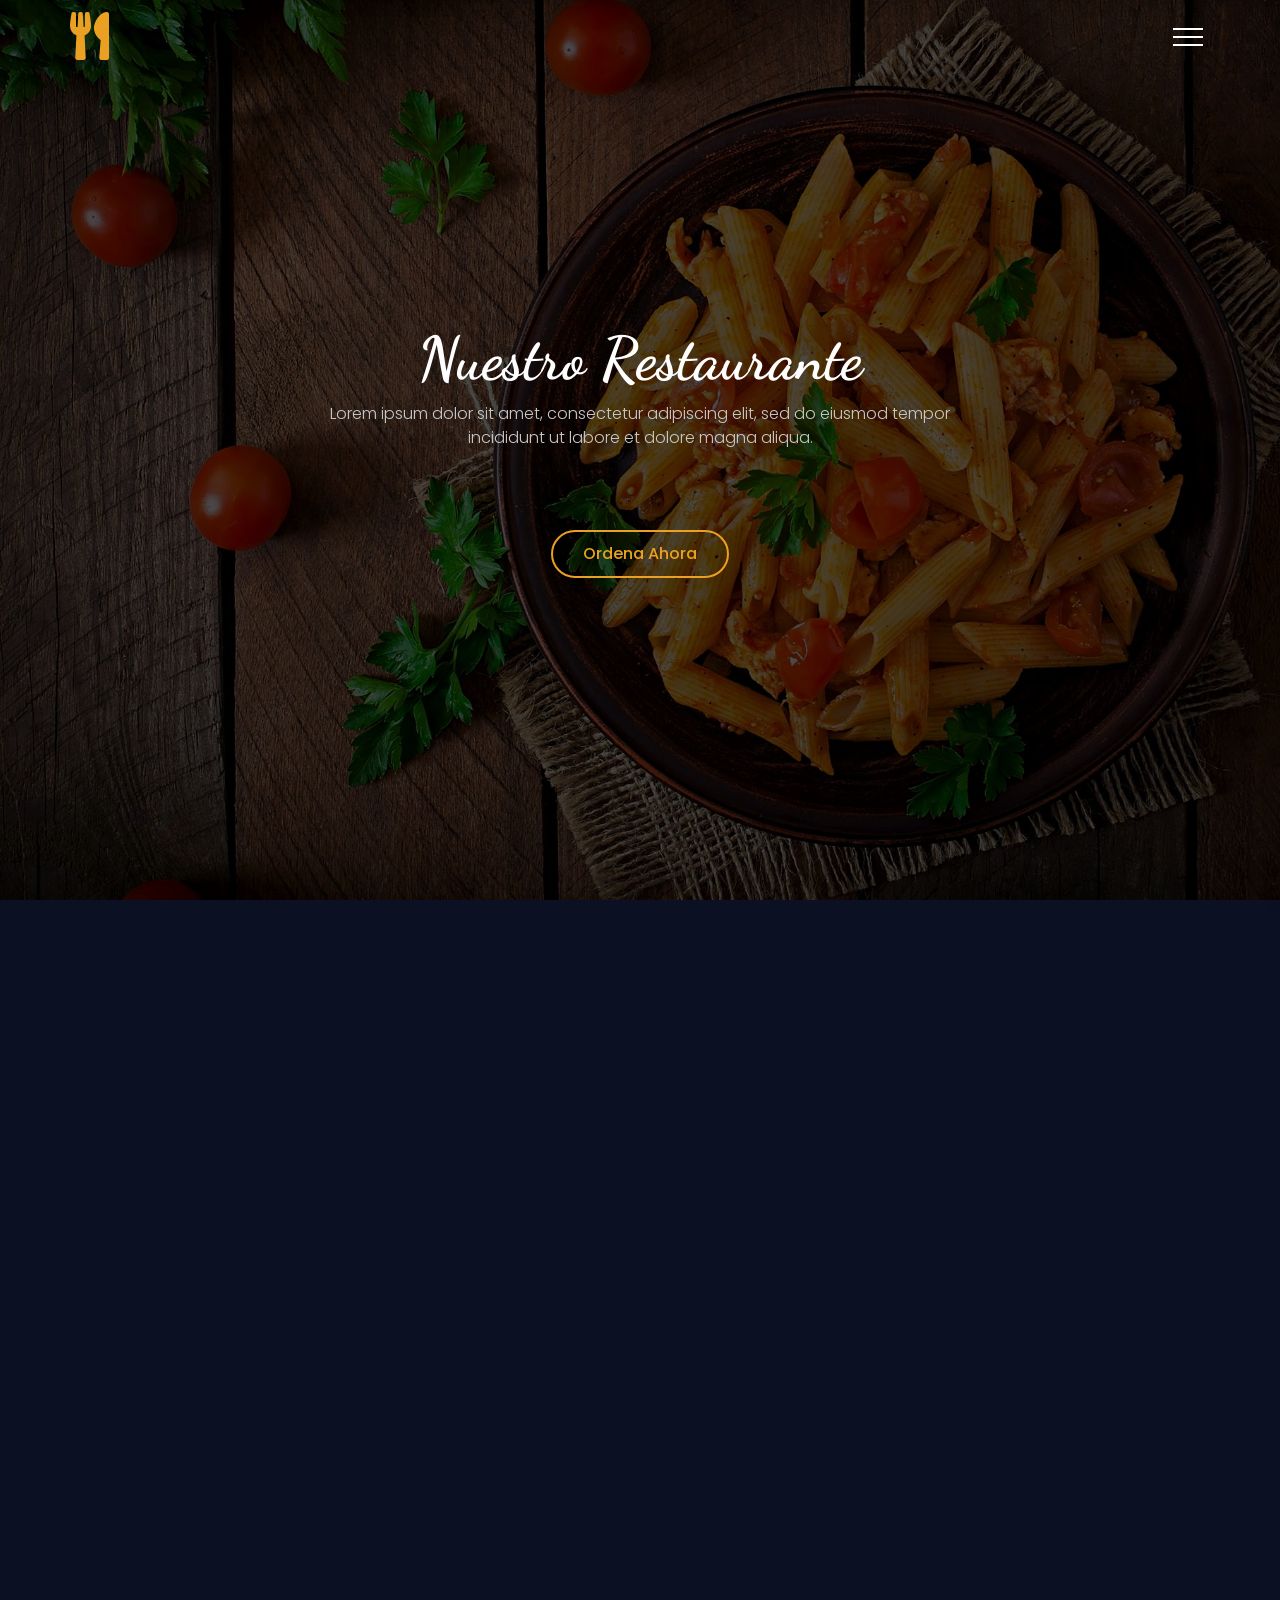
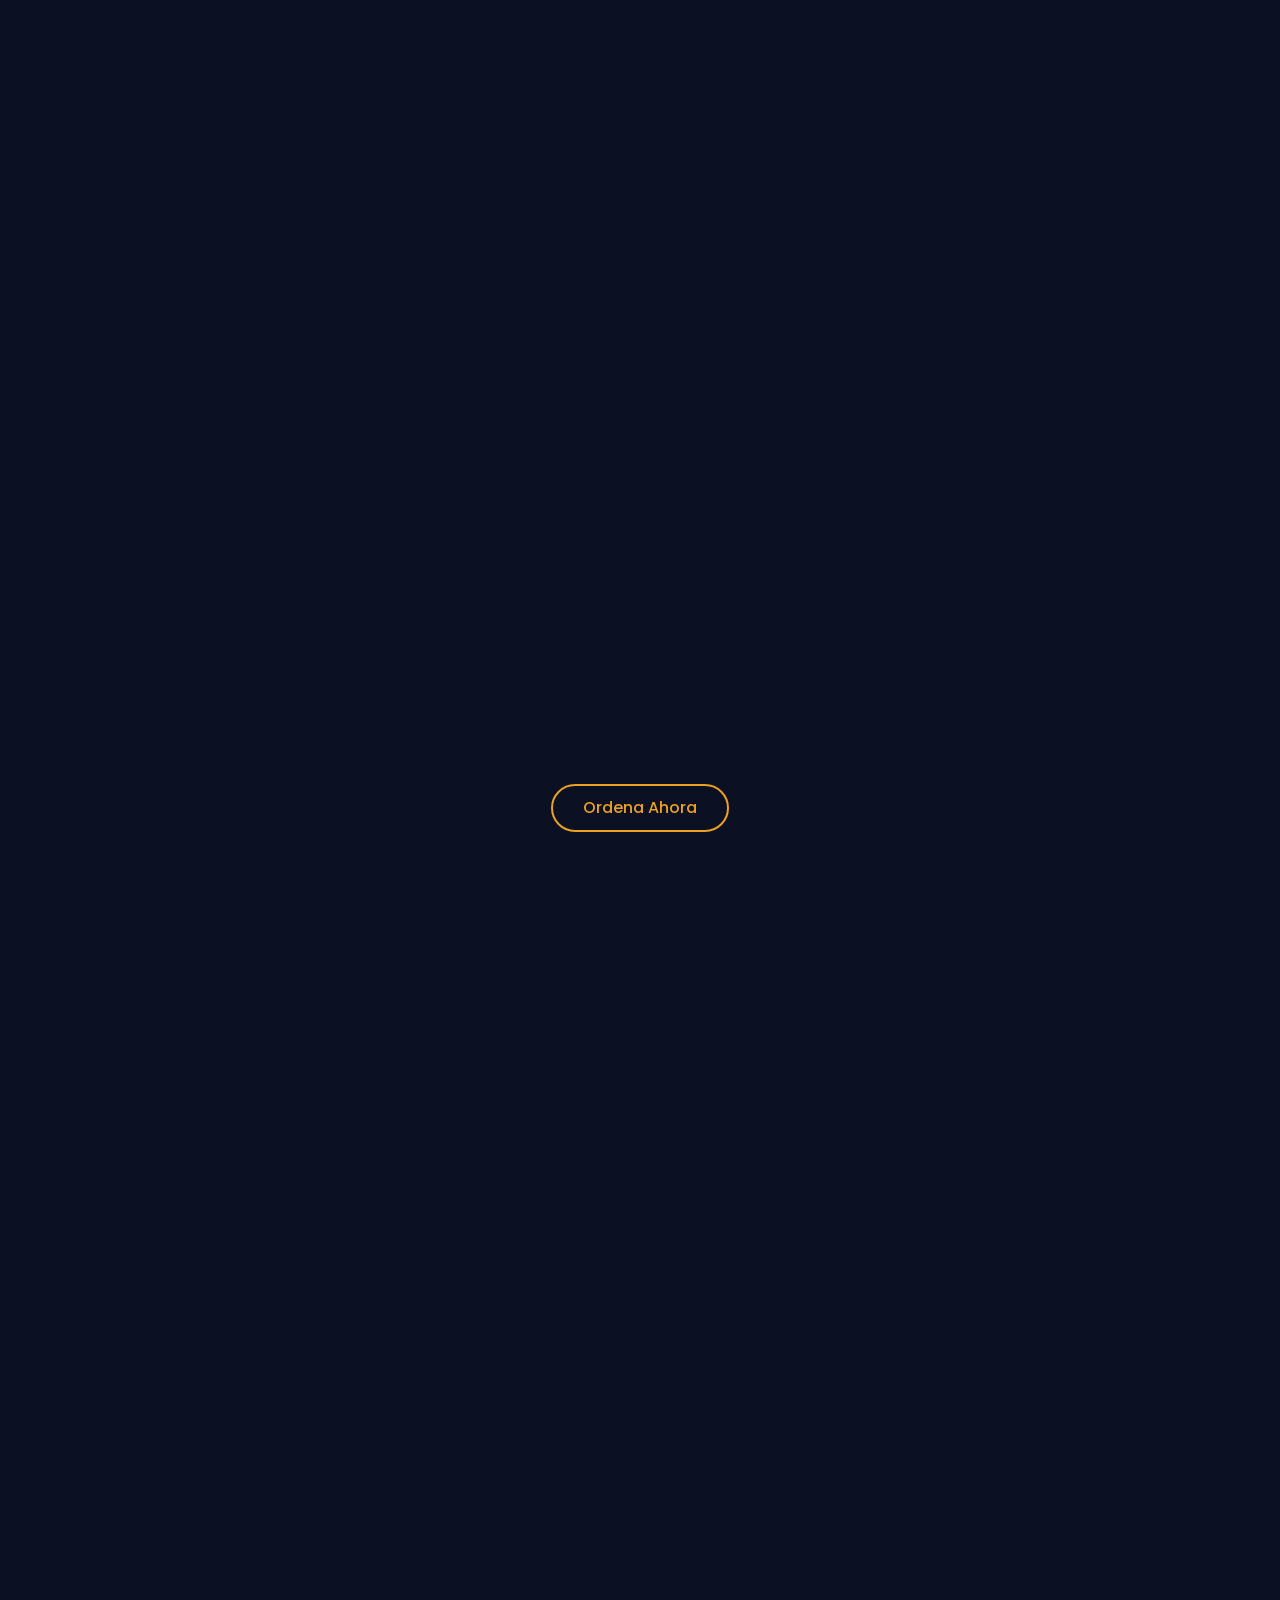
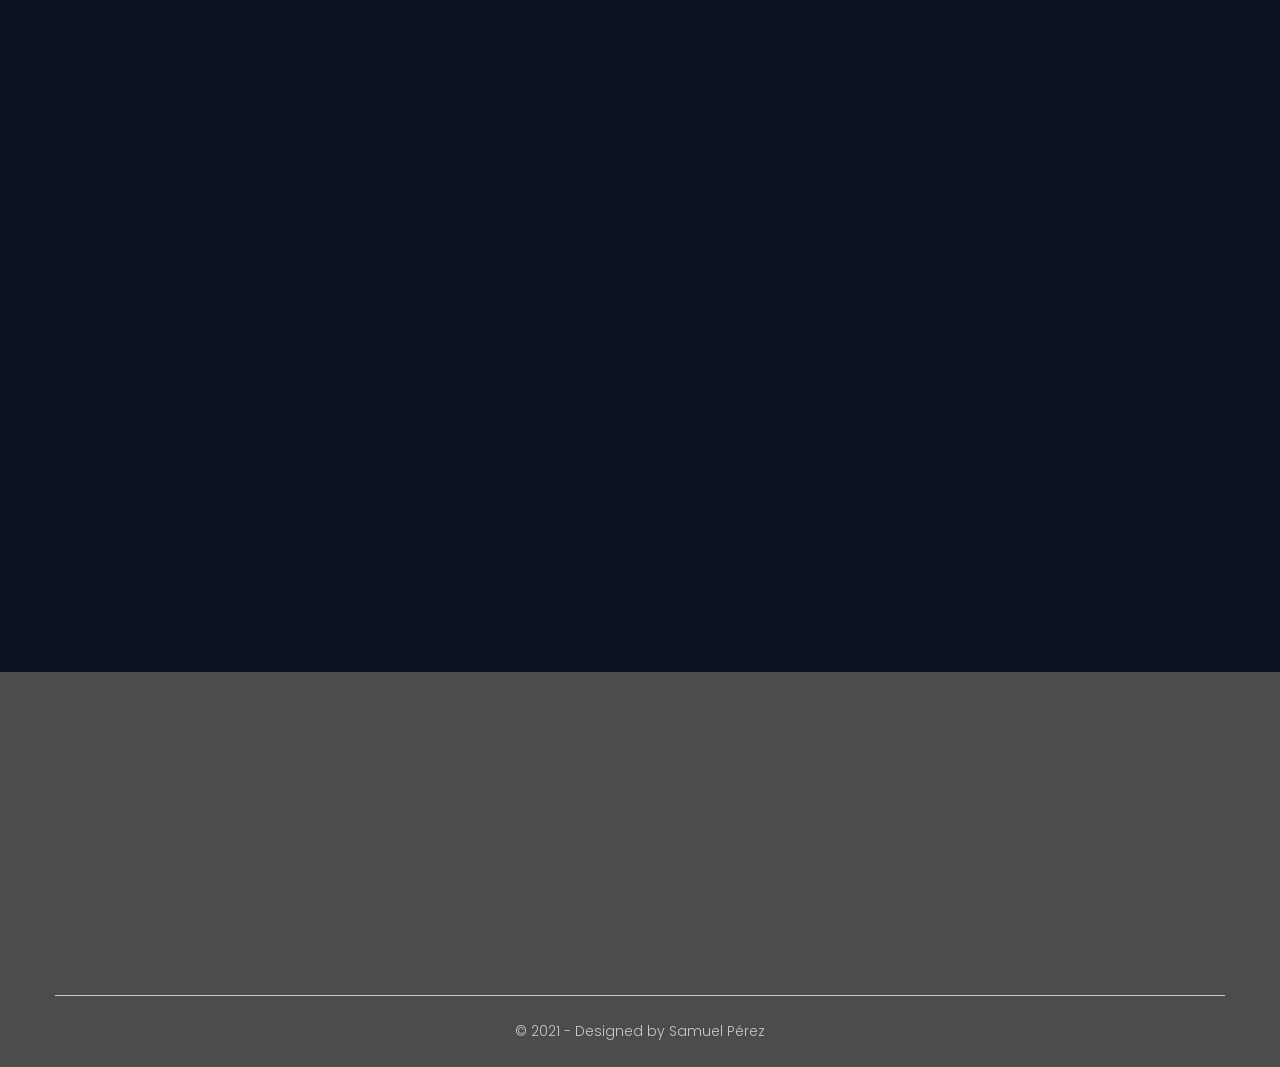
<file: src/main/resources/static/index.html>
<!DOCTYPE html>
<html lang="en">
<head>
  <title>Nuestro Restaurante</title>
  <meta charset="utf-8">
  <meta name="viewport" content="width=device-width, initial-scale=1">
  <link rel="stylesheet" href="css/font-awesome.css">
  <link rel="stylesheet" href="css/aos.css">
  <link rel="stylesheet" href="css/style.css">
</head>
<body>

    <!-- page loader start -->
    <div class="page-loader"></div>
    <!-- page loader end -->
  
    <!-- header start -->
    <header class="header">
      <div class="container">
        <div class="row justify-content-between align-items-center">
          <div class="logo">
            <a href="#"><i class="fas fa-utensils fa-3x"></i></a>
          </div>
          <button type="button" class="nav-toggler">
            <span></span>
          </button>
          <nav class="nav">
            <ul>
              <li class="nav-item"><a href="#home">Inicio</a></li>
              <li class="nav-item"><a href="#about">Nosotros</a></li>
              <li class="nav-item"><a href="#our-menu">Menú</a></li>
              <li class="nav-item"><a href="#testimonials">Testimonios</a></li>
              <li class="nav-item"><a href="#team">Equipo</a></li>
              <li class="nav-item"><a href="#footer">Contacto</a></li>
              <li class="nav-item"><a href="./login.html" class="nav-btn">Ordena Ahora</a></li>
            </ul>
          </nav>
        </div>
      </div>
    </header>
    <!-- header end -->

    <!-- home section start -->
    <section class="home-section" id="home">
      <div class="home-bg"></div>
      <div class="container">
        <div class="row min-vh-100 align-items-center">
          <div class="home-text" data-aos="fade-up" data-aos-duration="1000">
            <h1>Nuestro Restaurante</h1>
            <p>Lorem ipsum dolor sit amet, consectetur adipiscing elit, sed do eiusmod tempor incididunt ut labore et dolore magna aliqua.</p>
            <a href="./login.html" class="btn btn-default">Ordena ahora</a>
          </div>
        </div>
      </div>
    </section>
    <!-- home section end -->

    <!-- about section start -->
    <section class="about-section sec-padding" id="about">
      <div class="container">
        <div class="row">
          <div class="section-title">
            <h2 data-title="our story" data-aos="fade-up">Nosotros</h2>
          </div>
        </div>
        <div class="row">
          <div class="about-text" data-aos="fade-right">
            <h3>¡Bienvenido a nuestro restaurante!</h3>
            <p>Lorem ipsum dolor sit amet, consectetur adipiscing elit, sed do eiusmod tempor incididunt ut labore et dolore magna aliqua.Lorem ipsum dolor sit amet, consectetur adipiscing elit, sed do eiusmod tempor incididunt ut labore et dolore magna aliqua.</p>
            <p>Lorem ipsum dolor sit amet, consectetur adipiscing elit, sed do eiusmod tempor incididunt ut labore et dolore magna aliqua.Lorem ipsum dolor sit amet, consectetur adipiscing elit, sed do eiusmod tempor incididunt ut labore et dolore magna aliqua.</p>
            <a href="#our-menu" class="btn btn-default">Revisa nuestro menú</a>
          </div>
          <div class="about-img" data-aos="fade-left">
            <div class="img-box">
              <h3>99 años de experiencia</h3>
              <img src="img/about-img.jpg" alt="about img">
            </div>
          </div>
        </div>
      </div>
    </section>
    <!-- about section end -->

    <!-- menu section start -->
    <section class="menu-section sec-padding" id="our-menu">
      <div class="container">
        <div class="row">
          <div class="section-title">
            <h2 data-title="Our menu" data-aos="fade-up">Nuestro menú</h2>
          </div>
        </div>
        <div class="row">
          <div class="menu-tabs" data-aos="fade-up">
            <button type="button" class="menu-tab-item active" data-target="#lunch">Comida</button>
            <button type="button" class="menu-tab-item" data-target="#dinner">Cena</button>
            <button type="button" class="menu-tab-item" data-target="#drinks">Bebidas</button>
            <button type="button" class="menu-tab-item" data-target="#desserts">Postres</button>
          </div>
        </div>
        <div class="row menu-tab-content active" id="lunch">
          <div class="menu-item" data-aos="fade-up-right">
            <div class="menu-item-title">
              <img src="img/menu/1.jpg" alt="menu item thumbnail">
              <h3>item</h3>
            </div>
            <div class="menu-item-price">
              $40.00
            </div>
          </div>
          <div class="menu-item" data-aos="fade-up-left">
            <div class="menu-item-title">
              <img src="img/menu/2.jpg" alt="menu item thumbnail">
              <h3>item</h3>
            </div>
            <div class="menu-item-price">
              $40.00
            </div>
          </div>
          <div class="menu-item" data-aos="fade-up-right">
            <div class="menu-item-title">
              <img src="img/menu/3.jpg" alt="menu item thumbnail">
              <h3>item</h3>
            </div>
            <div class="menu-item-price">
              $40.00
            </div>
          </div>
          <div class="menu-item" data-aos="fade-up-left">
            <div class="menu-item-title">
              <img src="img/menu/4.jpg" alt="menu item thumbnail">
              <h3>item</h3>
            </div>
            <div class="menu-item-price">
              $40.00
            </div>
          </div>
          <div class="menu-item" data-aos="fade-up-right">
            <div class="menu-item-title">
              <img src="img/menu/5.jpg" alt="menu item thumbnail">
              <h3>item</h3>
            </div>
            <div class="menu-item-price">
              $40.00
            </div>
          </div>
          <div class="menu-item" data-aos="fade-up-left">
            <div class="menu-item-title">
              <img src="img/menu/6.jpg" alt="menu item thumbnail">
              <h3>item</h3>
            </div>
            <div class="menu-item-price">
              $40.00
            </div>
          </div>
          <div class="menu-item" data-aos="fade-up-right">
            <div class="menu-item-title">
              <img src="img/menu/7.jpg" alt="menu item thumbnail">
              <h3>item</h3>
            </div>
            <div class="menu-item-price">
              $40.00
            </div>
          </div>
          <div class="menu-item" data-aos="fade-up-left">
            <div class="menu-item-title">
              <img src="img/menu/8.jpg" alt="menu item thumbnail">
              <h3>item</h3>
            </div>
            <div class="menu-item-price">
              $40.00
            </div>
          </div>
        </div>
        <div class="row menu-tab-content" id="dinner">
          <div class="menu-item" data-aos="fade-up-right">
            <div class="menu-item-title">
              <img src="img/menu/1.jpg" alt="menu item thumbnail">
              <h3>item</h3>
            </div>
            <div class="menu-item-price">
              $30.00
            </div>
          </div>
          <div class="menu-item" data-aos="fade-up-left">
            <div class="menu-item-title">
              <img src="img/menu/2.jpg" alt="menu item thumbnail">
              <h3>item</h3>
            </div>
            <div class="menu-item-price">
              $30.00
            </div>
          </div>
          <div class="menu-item" data-aos="fade-up-right">
            <div class="menu-item-title">
              <img src="img/menu/3.jpg" alt="menu item thumbnail">
              <h3>item</h3>
            </div>
            <div class="menu-item-price">
              $30.00
            </div>
          </div>
          <div class="menu-item" data-aos="fade-up-left">
            <div class="menu-item-title">
              <img src="img/menu/4.jpg" alt="menu item thumbnail">
              <h3>item</h3>
            </div>
            <div class="menu-item-price">
              $30.00
            </div>
          </div>
        </div>
        <div class="row menu-tab-content" id="drinks">
          <div class="menu-item" data-aos="fade-up-right">
            <div class="menu-item-title">
              <img src="img/menu/1.jpg" alt="menu item thumbnail">
              <h3>item</h3>
            </div>
            <div class="menu-item-price">
              $20.00
            </div>
          </div>
          <div class="menu-item" data-aos="fade-up-left">
            <div class="menu-item-title">
              <img src="img/menu/2.jpg" alt="menu item thumbnail">
              <h3>item</h3>
            </div>
            <div class="menu-item-price">
              $20.00
            </div>
          </div>
        </div>
        <div class="row menu-tab-content" id="desserts">
          <div class="menu-item" data-aos="fade-up-right">
            <div class="menu-item-title">
              <img src="img/menu/1.jpg" alt="menu item thumbnail">
              <h3>item</h3>
            </div>
            <div class="menu-item-price">
              $10.00
            </div>
          </div>
          <div class="menu-item" data-aos="fade-up-left">
            <div class="menu-item-title">
              <img src="img/menu/2.jpg" alt="menu item thumbnail">
              <h3>item</h3>
            </div>
            <div class="menu-item-price">
              $10.00
            </div>
          </div>
        </div>
        <div class="row">
          <a href="./login.html" class="btn btn-default">Ordena ahora</a>
        </div>
      </div>
    </section>
    <!-- menu section end -->

    <!-- testimonials section start -->
    <section class="testimonials-section sec-padding" id="testimonials">
      <div class="container">
        <div class="row">
          <div class="section-title">
            <h2 data-title="testimonials" data-aos="fade-up">Testimonios</h2>
          </div>
        </div>
        <div class="row">
          <div class="testi-item" data-aos="zoom-in">
            <div class="testi-author">
              <div class="testi-author-name">
                <h3>hero</h3>
                <span>food specialist</span>
              </div>
              <div class="testi-author-img">
                <img src="img/testimonials/1.jpg" alt="testi author img">
              </div>
            </div>
            <p>Lorem ipsum dolor sit amet, consectetur adipiscing elit, sed do eiusmod tempor incididunt ut labore et dolore magna aliqua.</p>
            <div class="ratings">
              <i class="fas fa-star"></i>
              <i class="fas fa-star"></i>
              <i class="fas fa-star"></i>
              <i class="fas fa-star"></i>
              <i class="fas fa-star"></i>
            </div>
          </div>
          <div class="testi-item" data-aos="zoom-in">
            <div class="testi-author">
              <div class="testi-author-name">
                <h3>Hero</h3>
                <span>food specialist</span>
              </div>
              <div class="testi-author-img">
                <img src="img/testimonials/2.jpg" alt="testi author img">
              </div>
            </div>
            <p>Lorem ipsum dolor sit amet, consectetur adipiscing elit, sed do eiusmod tempor incididunt ut labore et dolore magna aliqua.</p>
            <div class="ratings">
              <i class="fas fa-star"></i>
              <i class="fas fa-star"></i>
              <i class="fas fa-star"></i>
              <i class="fas fa-star"></i>
              <i class="fas fa-star"></i>
            </div>
          </div>
          <div class="testi-item" data-aos="zoom-in">
            <div class="testi-author">
              <div class="testi-author-name">
                <h3>Hero</h3>
                <span>food specialist</span>
              </div>
              <div class="testi-author-img">
                <img src="img/testimonials/3.jpg" alt="testi author img">
              </div>
            </div>
            <p>Lorem ipsum dolor sit amet, consectetur adipiscing elit, sed do eiusmod tempor incididunt ut labore et dolore magna aliqua.</p>
            <div class="ratings">
              <i class="fas fa-star"></i>
              <i class="fas fa-star"></i>
              <i class="fas fa-star"></i>
              <i class="fas fa-star"></i>
              <i class="fas fa-star"></i>
            </div>
          </div>
        </div>
      </div>
    </section>
    <!-- testimonials section end -->

    <!-- team section start -->
    <section class="team-section sec-padding" id="team">
      <div class="container">
        <div class="row">
          <div class="section-title">
            <h2 data-title="team" data-aos="fade-up">Nuestro Equipo</h2>
          </div>
        </div>
        <div class="row">
          <div class="team-item" data-aos="flip-left" data-aos-duration="1000">
            <img src="img/team/1.jpg" alt="team item">
            <div class="team-item-info">
              <h3>Hero</h3>
              <p>head chef</p>
            </div>
          </div>
          <div class="team-item" data-aos="flip-left" data-aos-duration="1000">
            <img src="img/team/2.jpg" alt="team item">
            <div class="team-item-info">
              <h3>Hero</h3>
              <p>head chef</p>
            </div>
          </div>
          <div class="team-item" data-aos="flip-left" data-aos-duration="1000">
            <img src="img/team/3.jpg" alt="team item">
            <div class="team-item-info">
              <h3>Hero</h3>
              <p>head chef</p>
            </div>
          </div>
        </div>
      </div>
    </section>
    <!-- team section end -->

    <!-- footer start -->
    <footer class="footer" id="footer">
      <div class="container">
        <div class="row">
          <div class="footer-item" data-aos="fade-up">
            <h3>Ubicación</h3>
            <p>Calle xyz, Colonia xyz <br> México - 000 ****</p>
          </div>
          <div class="footer-item" data-aos="fade-up">
            <h3>Horario</h3>
            <p>Luneas a viernes <br> 9:00 AM - 10:00 PM </p>
          </div>
          <div class="footer-item" data-aos="fade-up">
            <h3>contacto</h3>
            <p>+52 123 4567890</p>
            <p>info@gmail.com</p>
            <div class="social-links">
              <a href="#"><i class="fab fa-facebook-f"></i></a>
              <a href="#"><i class="fab fa-instagram"></i></a>
              <a href="#"><i class="fab fa-twitter"></i></a>
              <a href="#"><i class="fab fa-youtube"></i></a>
            </div>
          </div>
        </div>
        <div class="row">
          <div class="copyright">
            &copy; 2021 - Designed by Samuel Pérez
          </div>
        </div>
      </div>
    </footer>
    <!-- footer end -->
    <script src="js/aos.js"></script> 
    <script src="js/script.js"></script>
</body>
</html>
</file>
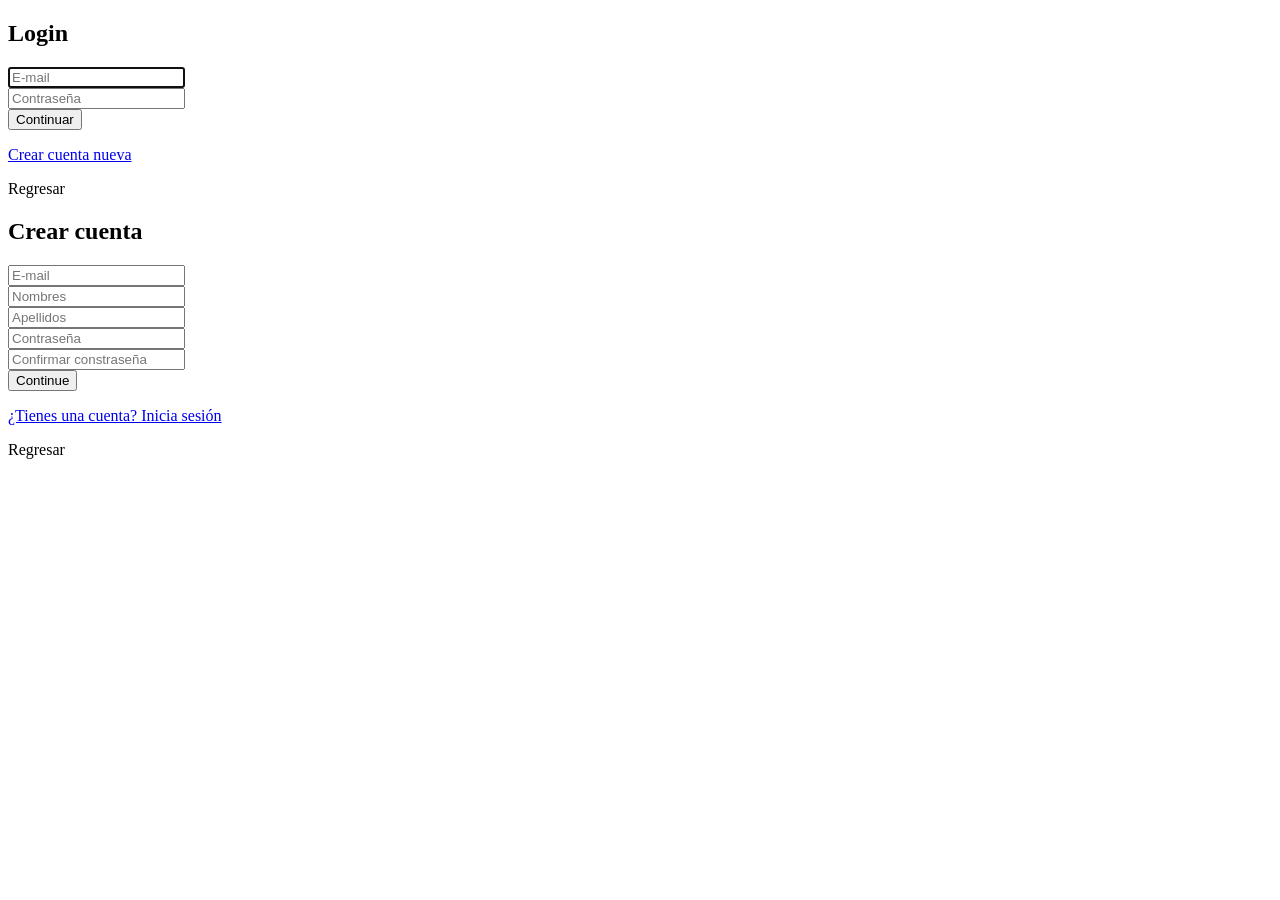
<file: target/classes/templates/login.html>
<!DOCTYPE html>
<html xmlns:th="https://www.thymeleaf.org">
<head>
    <meta name="viewport" content="width=device-width, initial-scale=1.0">
    <meta charset="utf-8">
    <title>Nuestro Restaurante Login</title>
    <link th:href="@{/css/login.css}" rel="stylesheet">
    <link th:href="@{/css/aos.css}" rel="stylesheet">
</head>
<body>

    <!-- page loader start -->
    <div class="page-loader"></div>
    <!-- page loader end -->

    <!-- Login Start -->
    <section class="login-section">
        <div class="login-bg"></div>

        <div class="container">
            <!-- Login Form start -->
            <form class="form" id="login" method="POST" th:action="@{/login}">
                <h1 class="form__title">Login</h1>
                <div class="form__message form__message--error"></div>
                <div class="form__input-group">
                    <input type="email" id="email" class="form__input" autofocus placeholder="E-mail" required>
                    <div class="form__input-error-message"></div>
                </div>
                <div class="form__input-group">
                    <input type="password" id="password" class="form__input" autofocus placeholder="Contraseña" required>
                    <div class="form__input-error-message"></div>
                </div>
                <button class="form__button" type="submit">Continuar</button>
                <p class="form__text">
                    <a class="form__link" href="./" id="linkCreateAccount">Crear cuenta nueva</a>
                </p>
                <p class="form__text">
                    <a class="form__link" th:href="@{/index.html}" id="linkCreateAccount">Regresar</a>
                </p>
            </form>
            <!-- Login Form End -->

            <!--  Form start -->
            <form class="form form--hidden" id="createAccount" method="POST">
                <h1 class="form__title">Crear cuenta</h1>
                <div class="form__message form__message--error"></div>
                <div class="form__input-group">
                    <input type="email" id="newEmail" class="form__input" autofocus placeholder="E-mail" autocomplete="email" required>
                    <div class="form__input-error-message"></div>
                </div>
                <div class="form__input-group">
                    <input type="text" id="firstName" class="form__input" autofocus placeholder="Nombres">
                    <div class="form__input-error-message"></div>
                </div>
                <div class="form__input-group">
                    <input type="text" id="lastName" class="form__input" autofocus placeholder="Apellidos">
                    <div class="form__input-error-message"></div>
                </div>
                <div class="form__input-group">
                    <input type="password" id="newPassword" class="form__input" autofocus placeholder="Contraseña" required>
                    <div class="form__input-error-message"></div>
                </div>
                <div class="form__input-group">
                    <input type="password" class="form__input" autofocus placeholder="Confirmar constraseña">
                    <div class="form__input-error-message"></div>
                </div>
                <button class="form__button" type="submit">Continue</button>
                <p class="form__text">
                    <a class="form__link" href="./" id="linkLogin">¿Tienes una cuenta? Inicia sesión</a>
                </p>
                <p class="form__text">
                    <a class="form__link" th:href="@{/index.html}" id="linkCreateAccount">Regresar</a>
                </p>
            </form>
            <!-- Register Form start -->
        </div>
    </section>
    <!-- Login End -->

    <script th:src="@{/js/login.js}"></script>
    <script th:src="@{/js/aos.js}"></script>
</body>
</html>
</file>
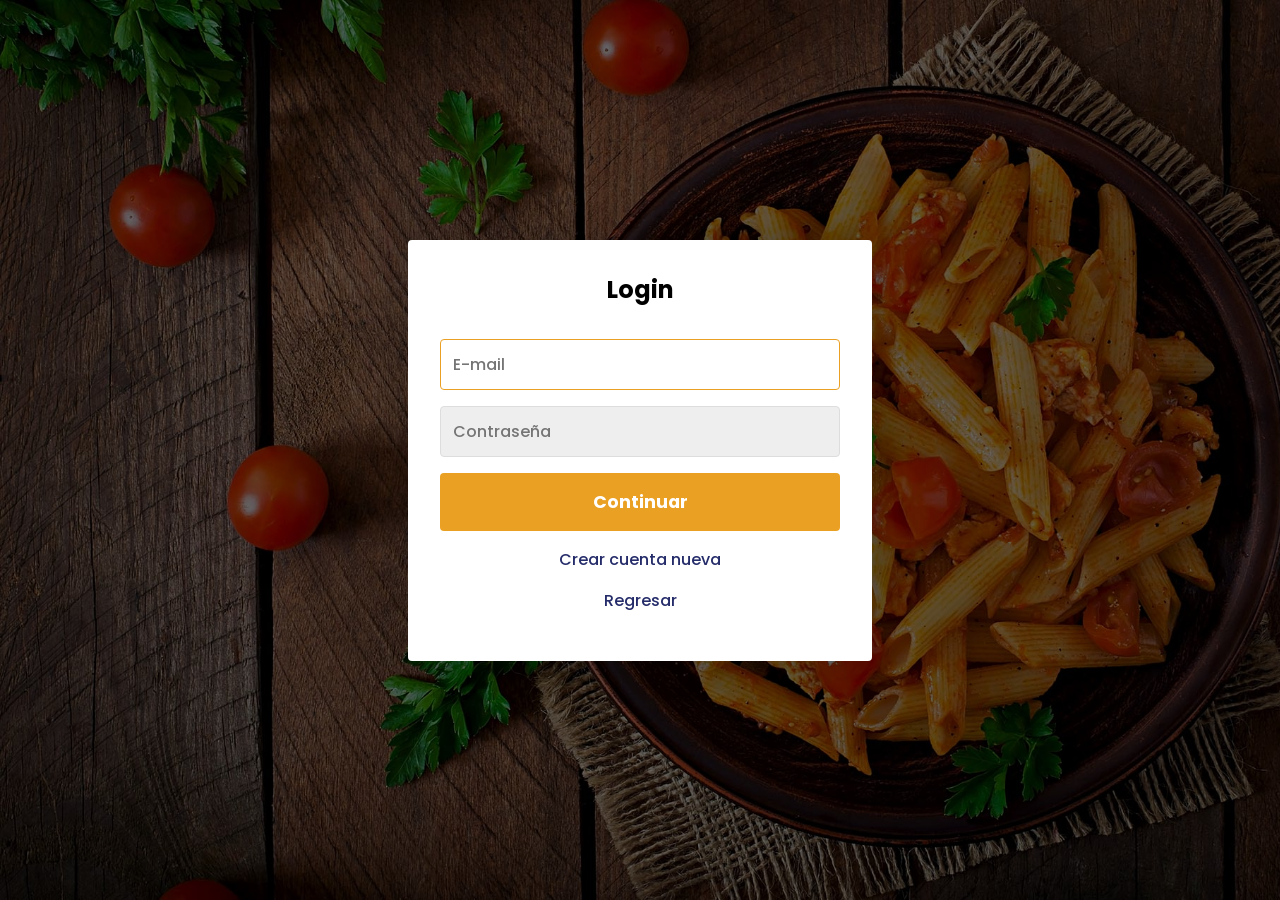
<file: src/main/resources/static/login.html>
<html xmlns:th="https://www.thymeleaf.org">
<head>
    <meta name="viewport" content="width=device-width, initial-scale=1.0">
    <meta charset="utf-8">
    <title>Nuestro Restaurante Login</title>
    <link rel="stylesheet" href="./css/login.css">
    <link rel="stylesheet" href="./css/aos.css">
</head>
<body>

    <!-- page loader start -->
    <div class="page-loader"></div>
    <!-- page loader end -->

    <!-- Login Start -->
    <section class="login-section">
        <div class="login-bg"></div>

        <div class="container">
            <!-- Login Form start -->
            <form class="form" id="login" method="POST" th:action="@{/login}">
                <h1 class="form__title">Login</h1>
                <div class="form__message form__message--error"></div>
                <div class="form__input-group">
                    <input type="email" id="email" class="form__input" autofocus placeholder="E-mail" required>
                    <div class="form__input-error-message"></div>
                </div>
                <div class="form__input-group">
                    <input type="password" id="password" class="form__input" autofocus placeholder="Contraseña" required>
                    <div class="form__input-error-message"></div>
                </div>
                <button class="form__button" type="submit">Continuar</button>
                <p class="form__text">
                    <a class="form__link" href="./">Crear cuenta nueva</a>
                </p>
                <p class="form__text">
                    <a class="form__link" href="./index.html">Regresar</a>
                </p>
            </form>
            <!-- Login Form End -->

            <!--  Form start -->
            <form class="form form--hidden" id="createAccount" method="POST">
                <h1 class="form__title">Crear cuenta</h1>
                <div class="form__message form__message--error"></div>
                <div class="form__input-group">
                    <input type="email" id="newEmail" class="form__input" autofocus placeholder="E-mail" autocomplete="email" required>
                    <div class="form__input-error-message"></div>
                </div>
                <div class="form__input-group">
                    <input type="text" id="firstName" class="form__input" autofocus placeholder="Nombres">
                    <div class="form__input-error-message"></div>
                </div>
                <div class="form__input-group">
                    <input type="text" id="lastName" class="form__input" autofocus placeholder="Apellidos">
                    <div class="form__input-error-message"></div>
                </div>
                <div class="form__input-group">
                    <input type="password" id="newPassword" class="form__input" autofocus placeholder="Contraseña" required>
                    <div class="form__input-error-message"></div>
                </div>
                <div class="form__input-group">
                    <input type="password" class="form__input" autofocus placeholder="Confirmar constraseña">
                    <div class="form__input-error-message"></div>
                </div>
                <button class="form__button" type="submit">Continue</button>
                <p class="form__text">
                    <a class="form__link" href="./" id="linkLogin">¿Tienes una cuenta? Inicia sesión</a>
                </p>
                <p class="form__text">
                    <a class="form__link" href="./index.html" id="linkCreateAccount">Regresar</a>
                </p>
            </form>
            <!-- Register Form start -->
        </div>
    </section>
    <!-- Login End -->

    <script src="./js/login.js"></script>
    <script src="./js/aos.js"></script>
</body>
</html>
</file>
<file: src/main/resources/static/css/style.css>
/* -----------------
fonts 
--------------*/
@import url('https://fonts.googleapis.com/css2?family=Poppins:wght@300;400;500;600;700&display=swap');
@import url('https://fonts.googleapis.com/css2?family=Dancing+Script&display=swap');

/* --------------
 variables 
 ------------*/
:root{
    --main-color: #eaa023;
    --dark: #0c1023;
    --dark-light: #191f3a;
    --white: #ffffff;
    --white-light: #c8c8c8;
    --shadow: 0 0 15px rgba(0,0,0,0.25);
    --cursive-font: 'Dancing Script', cursive;
    scroll-behavior: smooth;
}

/* ------------------
 global settings 
----------------*/
*{
    margin:0;
    padding:0;
    box-sizing: border-box;
    outline: none;
}
::before,
::after{
    box-sizing: border-box;
}
body{
    font-size: 16px;
    line-height: 1.5;
    -webkit-tap-highlight-color: transparent;
    font-family: 'Poppins', sans-serif;
    font-weight: 300;
    color: var(--white-light);
}
img{
    vertical-align: middle;
    max-width: 100%;
}
a{
    text-decoration: none;
}
ul{
    list-style: none;
}
h1{
    font-weight: 700;
    color: var(--white);
}
h2{
    font-weight: 600;
    color: var(--white);
}
h3,
h4,
h5,
h6{
    font-weight: 500;
    color: var(--white);
}
p{
    font-size: 16px;
}
.container{
   max-width: 1170px;
   margin:auto;
}
.row{
    display: flex;
    flex-wrap: wrap;
}
.justify-content-between{
    justify-content: space-between;
}
.align-items-center{
    align-items: center;
}
.min-vh-100{
    min-height: 100vh;
}
.sec-padding{
    padding:80px 0;
}
section{
    overflow: hidden;
}

/* section title */
.section-title{
    width: 100%;
    padding:0 15px;
    text-align: center;
    margin-bottom: 60px;
}
.section-title h2{
    font-size: 35px;
    text-transform: capitalize;
}
.section-title h2::before{
    content: attr(data-title);
    display: block;
    font-size: 24px;
    color: var(--main-color);
    font-family: var(--cursive-font);
    font-weight: 400;
    text-transform: capitalize;
}

/* buttons */
.btn{
    display: inline-block;
    padding:10px 30px;
    background-color:transparent;
    border-radius: 30px;
    text-transform: capitalize;
    font-weight: 500;
    transition: all 0.3s ease;
    font-size: 16px;
    cursor: pointer;
    font-family: inherit;
    color: var(--main-color);
    line-height: 1.5;
    user-select: none;
    border:none;
}
.btn-default{
    border: 2px solid var(--main-color);
}
.btn-default:hover{
    color: var(--white);
    background-color: var(--main-color);
}
.nav .nav-item .nav-btn:hover{
    color: var(--dark-light);
    background-color: var(--main-color);
}

.container .btn-default{
    margin: 0 auto;
    margin-top: 50px;
}

/* animation keyframes */
@keyframes zoomInOut{
    0%,100%{
        transform: scale(1);
    }
    50%{
        transform: scale(1.1);
    }
}
@keyframes spin01{
    0%{
        transform: rotate(0deg);
    }
    100%{
        transform: rotate(360deg);
    }
}
@keyframes pageLoader{
    0%,100%{
        transform: translateX(-50px);
    }
    50%{
        transform: translateX(50px);
    }
}

/* --------------------
 page loader 
 ------------*/
.page-loader{
    position: fixed;
    left:0;
    top:0;
    height: 100%;
    width: 100%;
    background-color: var(--dark);
    z-index: 999;
    transition: all 0.6s ease;
}
.page-loader.fade-out{
    opacity: 0;
}
.page-loader::before{
    content: '';
    position: absolute;
    height: 4px;
    width: 100px;
    background-color: var(--main-color);
    left: calc(50% - 50px);
    top:calc(50% - 2px);
    animation: pageLoader 1s linear infinite;
}

/* ------------
 header 
 --------------*/
.header{
    padding:12px 0;
    position: fixed;
    left:0;
    top:0;
    z-index: 99;
    width: 100%;
}
.header::before{
    content: '';
    position: absolute;
    left: 0;
    top: 0;
    height: 100%;
    width: 100%;
    background-color: var(--dark-light);
    box-shadow: var(--shadow);
    z-index: -1;
    transition: transform 0.5s ease;
    transform: translateY(-100%);
}
.header.sticky::before{
    transform: translateY(0%);
}
.header .logo{
   min-height: 34px;
   display: flex;
   align-items: center;
   padding: 0 15px;
}
.header .logo .fas{
    color: var(--main-color);
}
.header .nav-toggler{
    height: 34px;
    width: 44px;
    margin-right: 15px;
    cursor: pointer;
    border:none;
    background-color: transparent;
    display: flex;
    align-items: center;
    justify-content: center;
}
.header .nav-toggler.active{
    position: absolute;
    right:0;
    z-index: 1;
    transition: all 0.5s ease;
    transform: translateX(-200px);
}
.header .nav-toggler span{
    height: 2px;
    width: 30px;
    display: block;
    background-color: var(--white);
    position: relative;
}
.header .nav-toggler.active span{
    background-color: transparent;
    transition: background-color 0.5s ease;
}
.header .nav-toggler span::before,
.header .nav-toggler span::after{
    content: '';
    position: absolute;
    left:0;
    top:0;
    height: 100%;
    width: 100%;
    background-color: var(--white);
}
.header .nav-toggler span::before{
    transform: translateY(-8px);
}
.header .nav-toggler.active span::before{
    transform: rotate(45deg);
    transition: transform 0.5s ease;
}
.header .nav-toggler span::after{
    transform: translateY(8px);
}
.header .nav-toggler.active span::after{
    transform: rotate(-45deg);
    transition: transform 0.5s ease;
}
.header .nav{
    position: fixed;
    right: 0;
    top: 0;
    height: 100%;
    width: 280px;
    background-color: var(--dark-light);
    box-shadow: var(--shadow);
    overflow-y: auto;
    padding:80px 0 40px;
    transition: transform 0.5s ease;
    transform: translateX(100%);
}
.header .nav.open{
    transform: translateX(0%);
}
.header .nav ul li a{
    display: block;
    font-size: 25px;
    color: var(--white);
    padding:10px 30px;
    text-transform: capitalize;
    transition: color 0.3s ease;
}
.header .nav ul li a:hover{
    color: var(--main-color);
}

/* home-section */
.home-section{
    position: relative;
    overflow: hidden;
}
.home-section::before{
    content: '';
    position: absolute;
    left:0;
    top:0;
    height: 100%;
    width: 100%;
    background-color: #000000;
    opacity: 0.7;
    z-index: -1;
}
.home-section .home-bg{
   position: absolute;
   left: 0;
   top:0;
   height: 100%;
   width: 100%;
   background-image: url('../img/home-bg.jpg');
   background-attachment: fixed;
   background-size: cover;
   background-position: center;
   z-index: -2;
   animation: zoomInOut 20s ease infinite;
}
.home-section .min-vh-100{
    padding: 100px 0;
}
.home-text{
    padding: 0 15px;
    max-width: 700px;
    width: 100%;
    margin:auto;
    text-align: center;
}
.home-text h1{
    font-family: var(--cursive-font);
    font-size: 60px;
    line-height: 75px;
    margin:0 0 5px;
}
.home-text p{
    margin:0 0 30px;
}


/* --------------------
 about section 
 --------------------*/
.about-section{
    background-color: var(--dark);
}
.about-text,
.about-img{
    width: 50%;
    padding:0 15px;
}
.about-text h3{
    font-size: 30px;
    text-transform: capitalize;
    margin:0 0 15px;
}
.about-text p{
    margin:0 0 15px;
}
.about-text .btn{
    margin: 15px 0 0;
}
.about-img img{
    width: 100%;
    border-radius: 10px;
}
.about-img .img-box{
    position: relative;
}
.about-img .img-box::before{
    content: '';
    position: absolute;
    height: 100px;
    width: 100px;
    border:3px solid var(--main-color);
    left:calc(50% - 50px);
    top:calc(50% - 50px);
    animation: spin01 10s linear infinite;
}
.about-img .img-box h3{
    position: absolute;
    left: 50%;
    top:50%;
    width: 100%;
    max-width: 250px;
    text-align: center;
    transform: translate(-50%,-50%);
    font-size: 30px;
    font-family: var(--cursive-font);
    color: var(--dark);
    font-weight: bold;
    text-transform: capitalize;
}


/* -----------------
 menu section 
 -----------------*/
.menu-section{
    background-color: var(--dark);
    padding-bottom: 60px;
}
.menu-section .section-title{
    margin-bottom: 40px;
}
.menu-tabs{
    padding:0 15px;
    width: 100%;
    text-align: center;
    margin-bottom: 30px;
}
.menu-tab-item{
    font-size: 18px;
    font-family: inherit;
    text-transform: capitalize;
    border:none;
    background-color: transparent;
    font-weight: 500;
    color: var(--white);
    cursor: pointer;
    margin:0 10px 10px;
    transition: color 0.3s ease;
    display: inline-block;
}
.menu-tab-item.active{
    color: var(--main-color)
}
.menu-tab-content{
    display: none;
}
.menu-tab-content.active{
    display: flex;
}
.menu-item{
    width: 50%;
    padding:20px 15px;
    display: flex;
    align-items: center;
    justify-content: space-between;
    position: relative;
}
.menu-item::after{
    content: '';
    position: absolute;
    left: 15px;
    right: 15px;
    bottom:0;
    border-bottom:2px dashed var(--dark-light);
}
.menu-item:nth-last-of-type(2)::after,
.menu-item:nth-last-of-type(1)::after{
    border:none;
}
.menu-item-title{
    display: flex;
    align-items: center;
    max-width: calc(100% - 80px);
}
.menu-item-title h3{
    font-size: 16px;
    text-transform: capitalize;
    transition: color 0.3s ease;
}
.menu-item:hover .menu-item-title h3{
    color:var(--main-color);
}
.menu-item-title img{
    max-width: 100px;
    margin-right: 15px;
}
.menu-item-price{
    font-size: 16px;
    font-weight: 500;
    color: var(--main-color);
    transition: color 0.3s ease;
}
.menu-item:hover .menu-item-price{
    color: var(--white);
}

/* ---------------------
 testimonials section 
 ----------------------*/
.testimonials-section{
    background-color: var(--dark);
    padding-bottom: 50px;
}
.testi-item{
    width: calc((100% / 3) - 30px);
    margin:0 15px 30px;
    border: 2px solid var(--dark-light);
    padding: 30px;
    border-radius: 8px;
    box-shadow: var(--shadow);
}
.testi-author{
    display: flex;
    justify-content: space-between;
    align-items: center;
}
.testi-author h3{
    font-size: 16px;
    text-transform: capitalize;
    margin:0 0 3px;
}
.testi-author span{
    display: block;
    font-size: 14px;
    text-transform: capitalize;
}
.testi-author img{
    max-width: 60px;
    border-radius: 50%;
    border: 3px solid var(--dark-light);
    box-shadow: var(--shadow);
    transition: border-color 0.5s ease;
}
.testi-item:hover .testi-author img{
    border-color: var(--main-color);
}
.testi-item p{
    margin: 15px 0;
}
.testi-item .ratings i{
    font-size: 16px;
    color: var(--main-color);
}


/* -----------------
 team section
 ------------------- */
.team-section{
    background-color: var(--dark);
    padding-bottom: 125px;
}
.team-item{
    width: calc(100% / 3);
    padding:0 15px;
    position:relative;
}
.team-item img{
    width: 100%;
    border-radius: 8px;
    transition: transform 0.3s ease;
}
.team-item:hover img{
    transform: skewY(2deg);
}
.team-item-info{
    background-color: var(--dark-light);
    border-radius: 8px;
    padding:15px;
    text-align: center;
    position: absolute;
    left: 30px;
    right: 30px;
    bottom:0;
    transform: translateY(50%);
    transition: all 0.3s ease;
    pointer-events: none;
}
.team-item:hover .team-item-info{
    transform: translateY(-15px);
    background-color: var(--main-color);
}
.team-item-info h3{
    font-size: 18px;
    text-transform: capitalize;
    margin:0 0 10px;
}
.team-item-info p{
    text-transform: capitalize;
    transition: all 0.3s ease;
}
.team-item:hover .team-item-info p{
    color: var(--white);
}


/* --------------------
 footer 
 -------------------*/
.footer{
    padding:80px 0 0;
    background-image: url('../img/footer-bg.jpg');
    background-size: cover;
    background-attachment: fixed;
    background-position: center;
    position: relative;
    z-index: 1;
}
.footer::before{
    content: '';
    position: absolute;
    left:0;
    top:0;
    width: 100%;
    height: 100%;
    background-color: rgba(0,0,0,0.7);
    z-index: -1;
}
.footer-item{
    width: calc(100% / 3);
    padding:0 15px;
    text-align: center;
}
.footer-item h3{
    text-transform: capitalize;
    font-size: 22px;
    margin:0 0 15px;
}
.footer-item p{
    line-height: 30px;
}
.footer-item .social-links{
    margin-top: 15px;
}
.footer-item .social-links a{
    display: inline-flex;
    height: 40px;
    width: 40px;
    color: var(--white-light);
    font-size: 22px;
    align-items: center;
    justify-content: center;
    transition: color 0.3s ease;
}
.footer-item .social-links a:hover{
    color: var(--main-color);
}
.footer .copyright{
    margin:80px 0 0;
    width: 100%;
    text-align: center;
    padding:25px 15px;
    font-size: 14px;
    border-top: 1px solid var(--white-light);
}


/* responsive */
@media(max-width:991px){
    .testi-item{
        width: calc(50% - 30px);
    }
    .team-item{
        width: 50%;
    }
    .team-item:not(:last-child){
        margin-bottom: 75px;
    }
}
@media(max-width:767px){
    .home-text h1{
        font-size: 50px;
        line-height: 65px;
    }
    .menu-item,
    .about-text, 
    .about-img{
        width: 100%;
    }
    .menu-item:nth-last-of-type(2):after{
       border-bottom: 2px dashed var(--dark-light);
    }
    .about-img{
        margin-top: 40px;
    }
    .about-text h3{
        font-size: 24px;
    }
    .footer-item{
        width: 100%;
    }
    .footer-item:not(:last-child){
        margin-bottom: 30px;
    }
    .testi-item{
        width: calc(100% - 30px);
    }
}
@media(max-width:575px){
    .team-item{
        width: 100%;
    }
}
</file>
<file: src/main/resources/static/css/login.css>
/* -----------------
fonts 
--------------*/

@import url('https://fonts.googleapis.com/css2?family=Poppins:wght@300;400;500;600;700&display=swap');


/* --------------
 variables 
 ------------*/
:root{
    --main-color: #eaa023;
    --color-primary-dark: #d3901e;
    --color-secondary: #252c6a;
    --color-error: #cc3333;
    --color-success: #4bb544;
    --border-radius: 4px;
    --dark: #0c1023;
}

/* ------------------
 global settings 
----------------*/
body{
    margin: 0;
    padding: 0;
    box-sizing: border-box;
}

.login-section::before{
    content: "";
    position:absolute;
    left: 0;
    top: 0;
    height: 100%;
    width: 100%;
    background-color: #000;
    opacity: 0.6;
    z-index: 0;
}

.login-section {
    margin: 0;
    height: 100vh;
    display: flex;
    align-items: center;
    justify-content: center;
    font-size: 18px;
    background: url(../img/home-bg.jpg);
    background-size: cover;
}

/* animation keyframes */
@keyframes pageLoader{
    0%,100%{
        transform: translateX(-50px);
    }
    50%{
        transform: translateX(50px);
    }
}

/* --------------------
 page loader 
 ------------*/
 .page-loader{
    position: fixed;
    left:0;
    top:0;
    height: 100%;
    width: 100%;
    background-color: var(--dark);
    z-index: 999;
    transition: all 0.6s ease;
}
.page-loader.fade-out{
    opacity: 0;
}
.page-loader::before{
    content: '';
    position: absolute;
    height: 4px;
    width: 100px;
    background-color: var(--main-color);
    left: calc(50% - 50px);
    top:calc(50% - 2px);
    animation: pageLoader 1s linear infinite;
}

/* Form */
.container {
    width: 400px;
    max-width: 400px;
    margin: 1rem;
    padding: 2rem;
    box-shadow: 0 0 40px rgba(0, 0, 0, 0.2);
    border-radius: var(--border-radius);
    background: #ffffff;
    z-index: 2;
}

.container,
.form__input,
.form__button {
    font: 500 1rem 'Poppins', sans-serif;
}

.form--hidden {
    display: none;
}

.form > *:first-child {
    margin-top: 0;
}

.form > *:last-child {
    margin-bottom: 0;
}

.form__title {
    margin-bottom: 2rem;
    text-align: center;
}

.form__message {
    text-align: center;
    margin-bottom: 1rem;
}

.form__message--success {
    color: var(--color-success);
}

.form__message--error {
    color: var(--color-error);
}

.form__input-group {
    margin-bottom: 1rem;
}

.form__input {
    display: block;
    width: 100%;
    padding: 0.75rem;
    box-sizing: border-box;
    border-radius: var(--border-radius);
    border: 1px solid #dddddd;
    outline: none;
    background: #eeeeee;
    transition: background 0.2s, border-color 0.2s;
}

.form__input:focus {
    border-color: var(--main-color);
    background: #ffffff;
}

.form__input--error {
    color: var(--color-error);
    border-color: var(--color-error);
}

.form__input-error-message {
    margin-top: 0.5rem;
    font-size: 0.85rem;
    color: var(--color-error);
}

.form__button {
    width: 100%;
    padding: 1rem 2rem;
    font-weight: bold;
    font-size: 1.1rem;
    color: #ffffff;
    border: none;
    border-radius: var(--border-radius);
    outline: none;
    cursor: pointer;
    background: var(--main-color);
}

.form__button:hover {
    background: var(--color-primary-dark);
}

.form__button:active {
    transform: scale(0.98);
}

.form__text {
    text-align: center;
}

.form__link {
    color: var(--color-secondary);
    text-decoration: none;
    cursor: pointer;
}

.form__link:hover {
    text-decoration: underline;
}
</file>
